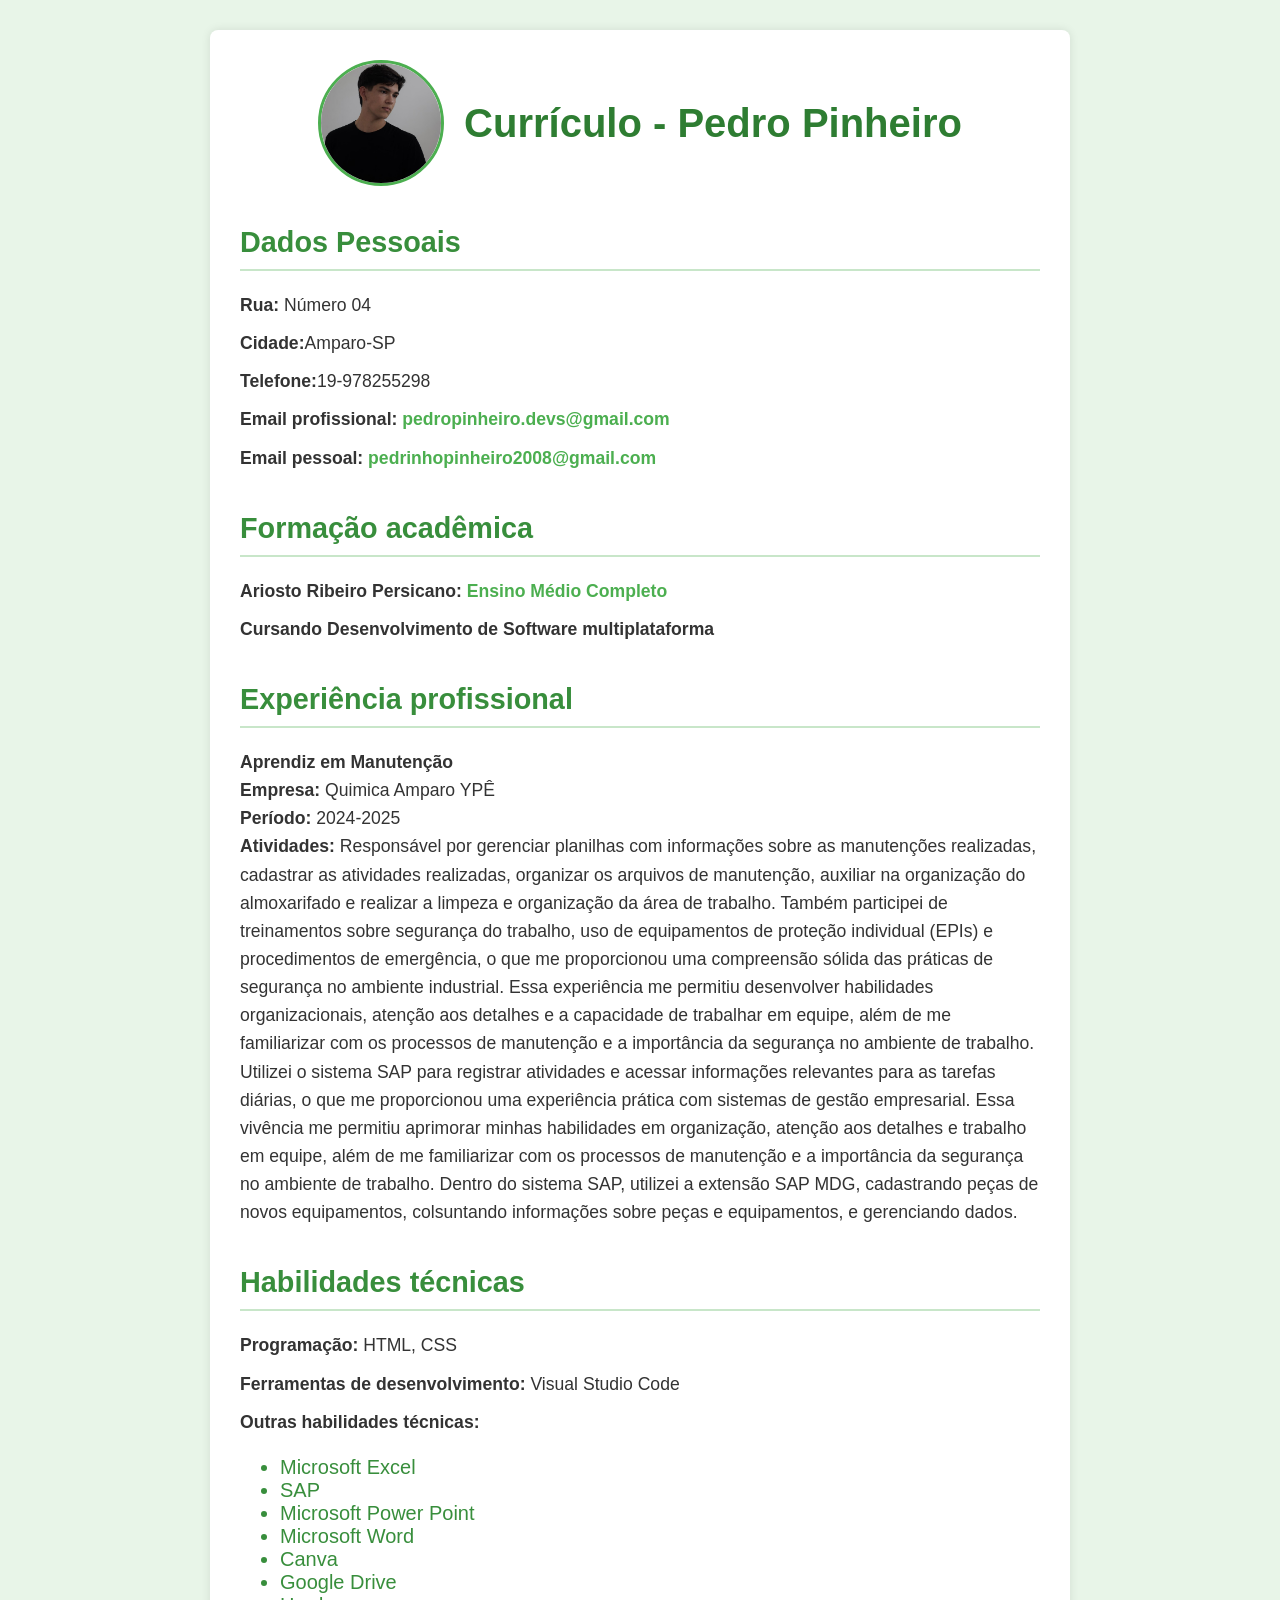
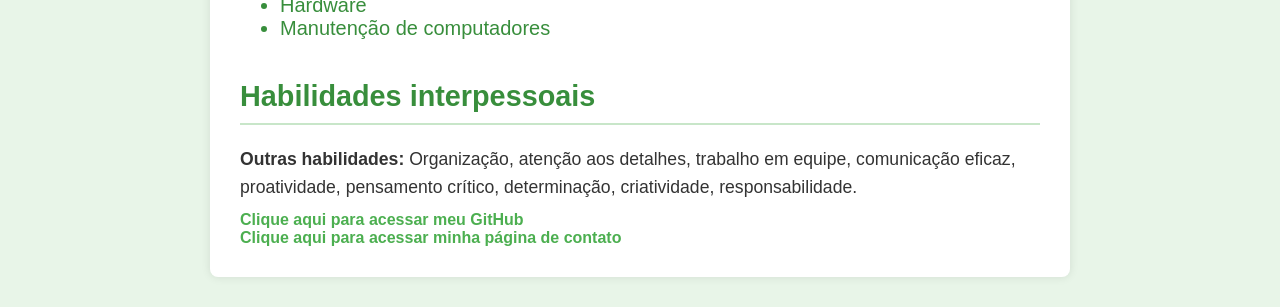
<file: AulaHTML/index.html>
<!DOCTYPE html>
<html lang="pt-br">
<head>
    <meta charset="UTF-8">
    <meta name="viewport" content="width=device-width, initial-scale=1.0">
    <title>Currículo Pedro Pinheiro</title>
    <link rel="icon" type="image/png" href="favicom/curriculo.png">
    <style>
        /* Aqui começam os estilos CSS, que controlam como a página fica bonita */
        body {
            /* O 'body' é o corpo da página inteira. Aqui definimos a aparência geral */
            font-family: Arial, sans-serif; /* Escolhe a fonte das letras, como Arial. 'sans-serif' significa sem 'pés' nas letras, para ficar limpo */
            background-color: #e8f5e8; /* Cor de fundo da página, um verde bem clarinho */
            margin: 0; /* Remove margens externas da página */
            padding: 30px; /* Espaço interno ao redor do conteúdo, como uma borda invisível */
            color: #333; /* Cor do texto padrão, um cinza escuro */
        }
        .container {
            /* '.container' é uma classe que agrupa o conteúdo principal, como uma caixa */
            max-width: 800px; /* Largura máxima da caixa, para não ficar muito larga em telas grandes */
            margin: 0 auto; /* Centraliza a caixa na página (0 cima/baixo, auto esquerda/direita) */
            background-color: white; /* Fundo branco para a caixa */
            padding: 30px; /* Espaço interno dentro da caixa */
            box-shadow: 0 0 10px rgba(0, 0, 0, 0.1); /* Sombra leve ao redor da caixa para dar profundidade */
            border-radius: 8px; /* Cantos arredondados da caixa */
        }
        .header {
            /* Caixa que coloca a foto e o título lado a lado */
            display: flex;
            align-items: center; /* Alinha verticalmente a imagem e o título */
            justify-content: center; /* Centraliza no horizontal */
            gap: 20px; /* Espaço entre a foto e o texto */
            flex-wrap: wrap; /* Permite quebrar em telas pequenas */
            margin-bottom: 30px; /* Espaço embaixo do cabeçalho */
        }
        .profile-photo {
            /* Estilo da foto do currículo */
            width: 120px; /* Largura da foto */
            height: 120px; /* Altura da foto */
            border-radius: 50%; /* Faz a foto ficar redonda */
            object-fit: cover; /* Ajusta a imagem para não deformar */
            border: 3px solid #4caf50; /* Borda verde parecida com os links */
        }
        h1 {
            /* 'h1' é o título principal, como o nome do currículo */
            color: #2e7d32; /* Cor verde escura para o título */
            text-align: center; /* Alinha o texto no centro */
            margin: 0; /* Remove margem para manter no mesmo bloco que a foto */
            font-size: 2.5em; /* Tamanho da fonte, maior que o normal (2.5 vezes) */
        }
        h2 {
            /* 'h2' são os subtítulos, como 'Dados Pessoais' */
            color: #388e3c; /* Cor verde média para os subtítulos */
            border-bottom: 2px solid #c8e6c9; /* Linha verde clara embaixo do subtítulo */
            padding-bottom: 10px; /* Espaço entre o texto e a linha */
            margin-top: 40px; /* Espaço em cima do subtítulo */
            margin-bottom: 20px; /* Espaço embaixo do subtítulo */
            font-size: 1.8em; /* Tamanho da fonte, um pouco maior */
        }
        p {
            /* 'p' são os parágrafos, como o endereço e telefone */
            line-height: 1.6; /* Altura da linha, para o texto não ficar apertado */
            margin: 10px 0; /* Espaço em cima e embaixo de cada parágrafo */
            font-size: 1.1em; /* Tamanho da fonte, um pouco maior que o padrão */
        }
        a {
            /* 'a' são os links, como o email e GitHub */
            color: #4caf50; /* Cor verde para os links */
            text-decoration: none; /* Remove o sublinhado padrão dos links */
            font-weight: bold; /* Deixa o texto dos links em negrito */
        }
        a:hover {
            /* ':hover' é quando o mouse passa sobre o link */
            text-decoration: underline; /* Adiciona sublinhado ao passar o mouse */
        }
        hr {
            /* 'hr' é a linha horizontal que separa seções */
            border: none; /* Remove a borda padrão */
            border-top: 1px solid #c8e6c9; /* Adiciona uma linha verde clara no topo */
            margin: 30px 0; /* Espaço em cima e embaixo da linha */
        }
        .highlight {
            /* Classe para destacar texto específico, como frases importantes */
            color: #4caf50; /* Cor verde igual aos links */
        }
        ul {
            /* 'ul' é a lista não ordenada, usada para listar habilidades */
            color: #388e3c; /* Cor verde média para os itens da lista */
            font-size: 20px;
            
        }
    </style>
</head>
<body>
    <div class="container">
        <div class="header">
            <img src="favicom/WhatsApp Image 2026-03-01 at 18.18.11.jpeg" alt="Foto de Pedro Pinheiro" class="profile-photo">
            <h1>Currículo - Pedro Pinheiro</h1>
        </div>
        
        <h2>Dados Pessoais</h2>
                <p><b>Rua: </b>Número 04</p>
                <p><b>Cidade:</b>Amparo-SP</p>
                <p><b>Telefone:</b>19-978255298</p>
                <p><b>Email profissional:</b> <a href="mailto:pedropinheiro.devs@gmail.com">pedropinheiro.devs@gmail.com</a></p>
                <p><b>Email pessoal:</b> <a href="mailto:pedrinhopinheiro2008@gmail.com">pedrinhopinheiro2008@gmail.com</a></p>
        
        <h2>Formação acadêmica</h2>
                <p><b>Ariosto Ribeiro Persicano: </b><span class="highlight"><b>Ensino Médio Completo</b></span></p>
                <p><b>Cursando Desenvolvimento de Software multiplataforma</b></p>
        
        <h2>Experiência profissional</h2>
             <p>
                <b>Aprendiz em Manutenção</b><br>
                <b>Empresa:</b> Quimica Amparo YPÊ<br>
                <b>Período:</b> 2024-2025<br>
                <b>Atividades:</b> Responsável por gerenciar planilhas com informações sobre as manutenções realizadas, cadastrar as atividades realizadas, organizar os arquivos de manutenção, auxiliar na organização do almoxarifado e realizar a limpeza e organização da área de trabalho. Também participei de treinamentos sobre segurança do trabalho, uso de equipamentos de proteção individual (EPIs) e procedimentos de emergência, o que me proporcionou uma compreensão sólida das práticas de segurança no ambiente industrial. Essa experiência me permitiu desenvolver habilidades organizacionais, atenção aos detalhes e a capacidade de trabalhar em equipe, além de me familiarizar com os processos de manutenção e a importância da segurança no ambiente de trabalho. Utilizei o sistema SAP para registrar atividades e acessar informações relevantes para as tarefas diárias, o que me proporcionou uma experiência prática com sistemas de gestão empresarial. Essa vivência me permitiu aprimorar minhas habilidades em organização, atenção aos detalhes e trabalho em equipe, além de me familiarizar com os processos de manutenção e a importância da segurança no ambiente de trabalho. Dentro do sistema SAP, utilizei a extensão SAP MDG, cadastrando peças de novos equipamentos, colsuntando informações sobre peças e equipamentos, e gerenciando dados.
            </p>
        <h2>Habilidades técnicas</h2>
                <p><b>Programação:</b> HTML, CSS</p>
                <p><b>Ferramentas de desenvolvimento:</b> Visual Studio Code</p>
                <p><b>Outras habilidades técnicas:</b></p>
                    <ul>
                        <li>Microsoft Excel</li>
                        <li>SAP</li>
                        <li>Microsoft Power Point</li>
                        <li>Microsoft Word</li>
                        <li>Canva</li>
                        <li>Google Drive</li>
                        <li>Hardware</li>
                        <li>Manutenção de computadores</li>
                    </ul>
        <h2>Habilidades interpessoais</h2>
                <p><b>Outras habilidades:</b> Organização, atenção aos detalhes, trabalho em equipe, comunicação eficaz, proatividade, pensamento crítico, determinação, criatividade, responsabilidade.</p>
                    <a href="https://github.com/Devspedropinheiro">Clique aqui para acessar meu GitHub</a><br>
                    <a href="contato.html" target="_blank">Clique aqui para acessar minha página de contato</a>
    </div>
</body>
</html>
</file>
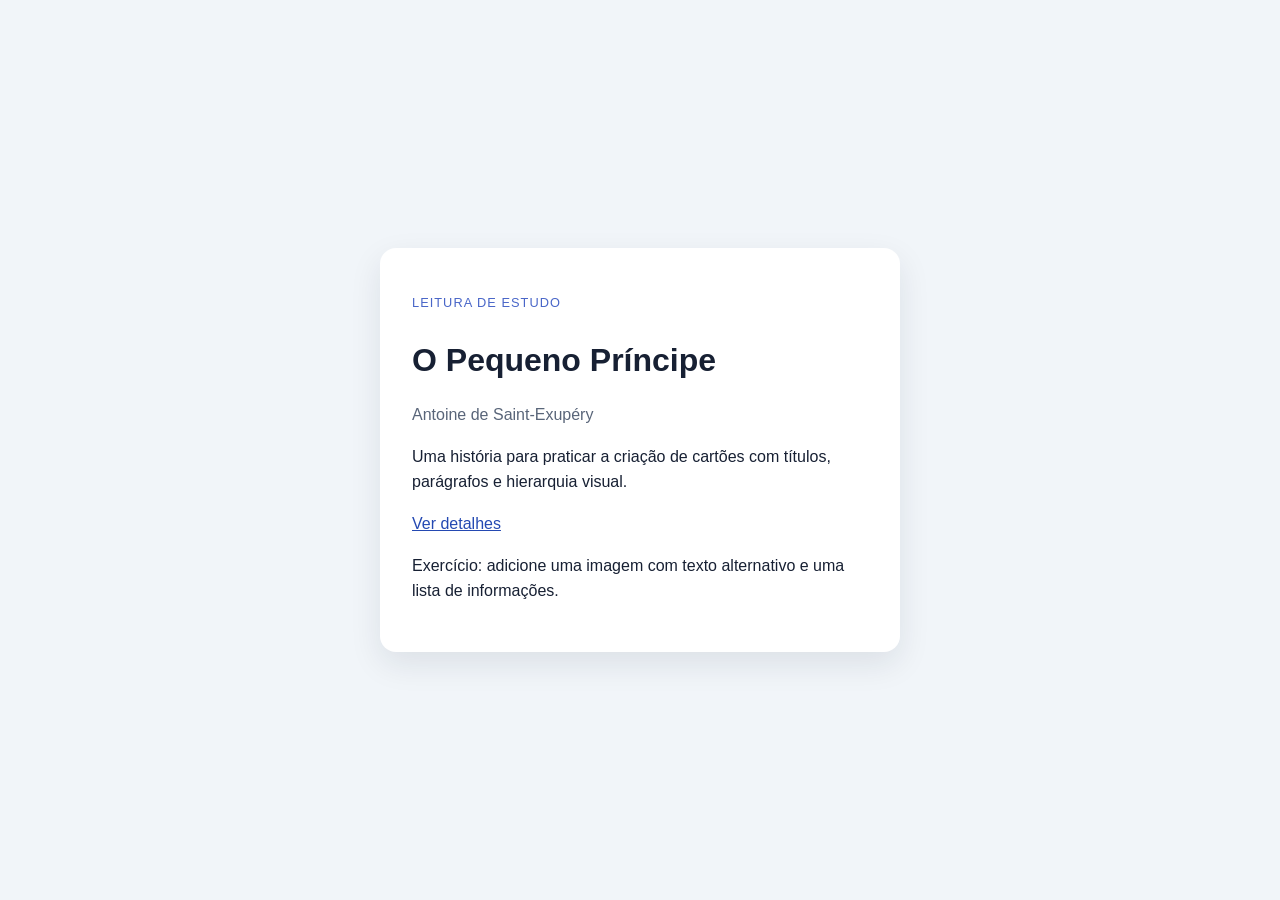
<file: estudos/01-cartao-de-livro/index.html>
<!doctype html>
<html lang="pt-BR"><head><meta charset="utf-8"><meta name="viewport" content="width=device-width, initial-scale=1"><title>Cartão de livro</title><link rel="stylesheet" href="style.css"></head>
<body><main class="cartao"><p class="categoria">Leitura de estudo</p><h1>O Pequeno Príncipe</h1><p class="autor">Antoine de Saint-Exupéry</p><p>Uma história para praticar a criação de cartões com títulos, parágrafos e hierarquia visual.</p><a href="#detalhes">Ver detalhes</a><p id="detalhes">Exercício: adicione uma imagem com texto alternativo e uma lista de informações.</p></main></body></html>
</file>
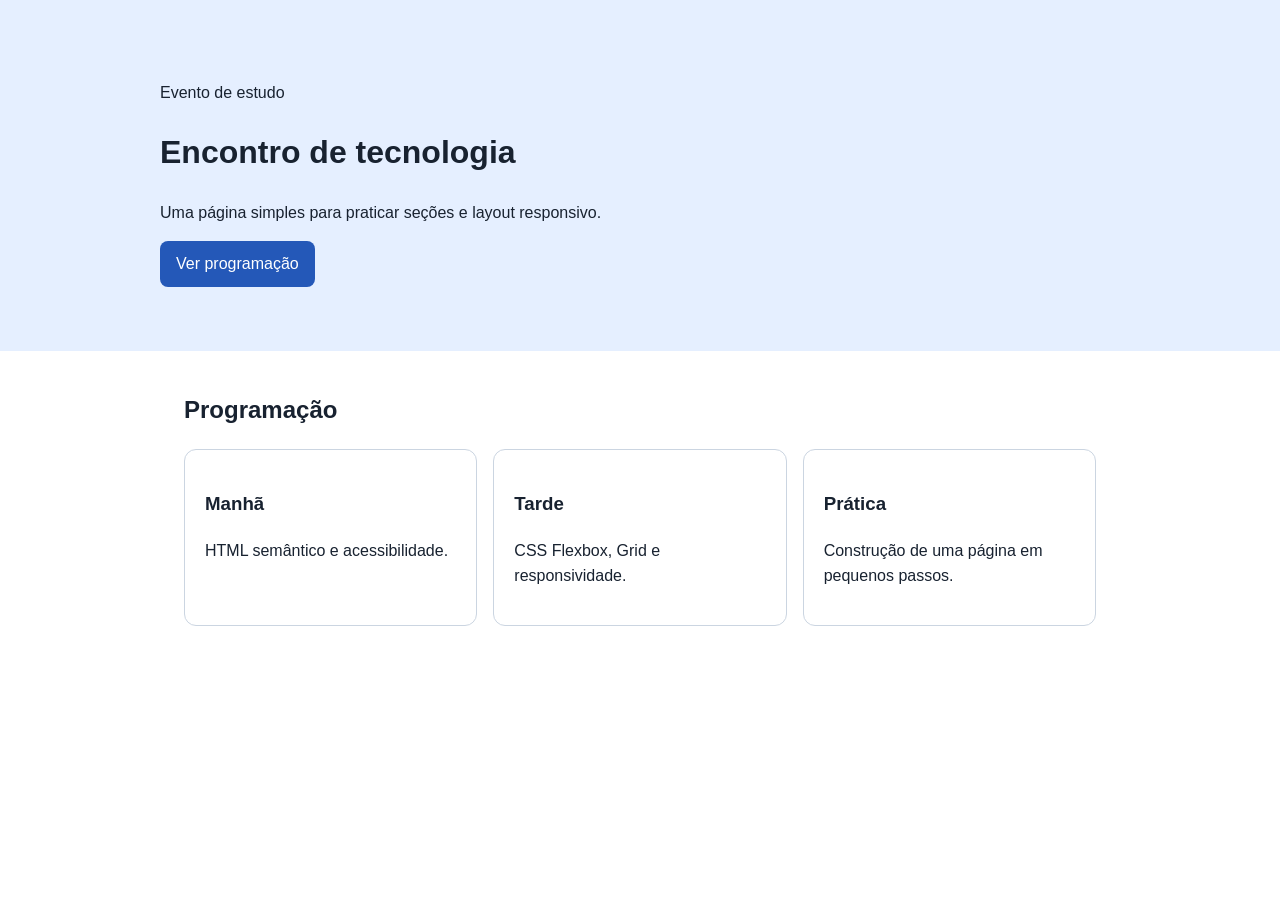
<file: estudos/02-pagina-de-evento/index.html>
<!doctype html>
<html lang="pt-BR"><head><meta charset="utf-8"><meta name="viewport" content="width=device-width, initial-scale=1"><title>Encontro de tecnologia</title><link rel="stylesheet" href="style.css"></head>
<body><header><p>Evento de estudo</p><h1>Encontro de tecnologia</h1><p>Uma página simples para praticar seções e layout responsivo.</p><a class="botao" href="#programacao">Ver programação</a></header><main id="programacao"><h2>Programação</h2><section class="grade"><article><h3>Manhã</h3><p>HTML semântico e acessibilidade.</p></article><article><h3>Tarde</h3><p>CSS Flexbox, Grid e responsividade.</p></article><article><h3>Prática</h3><p>Construção de uma página em pequenos passos.</p></article></section></main></body></html>
</file>
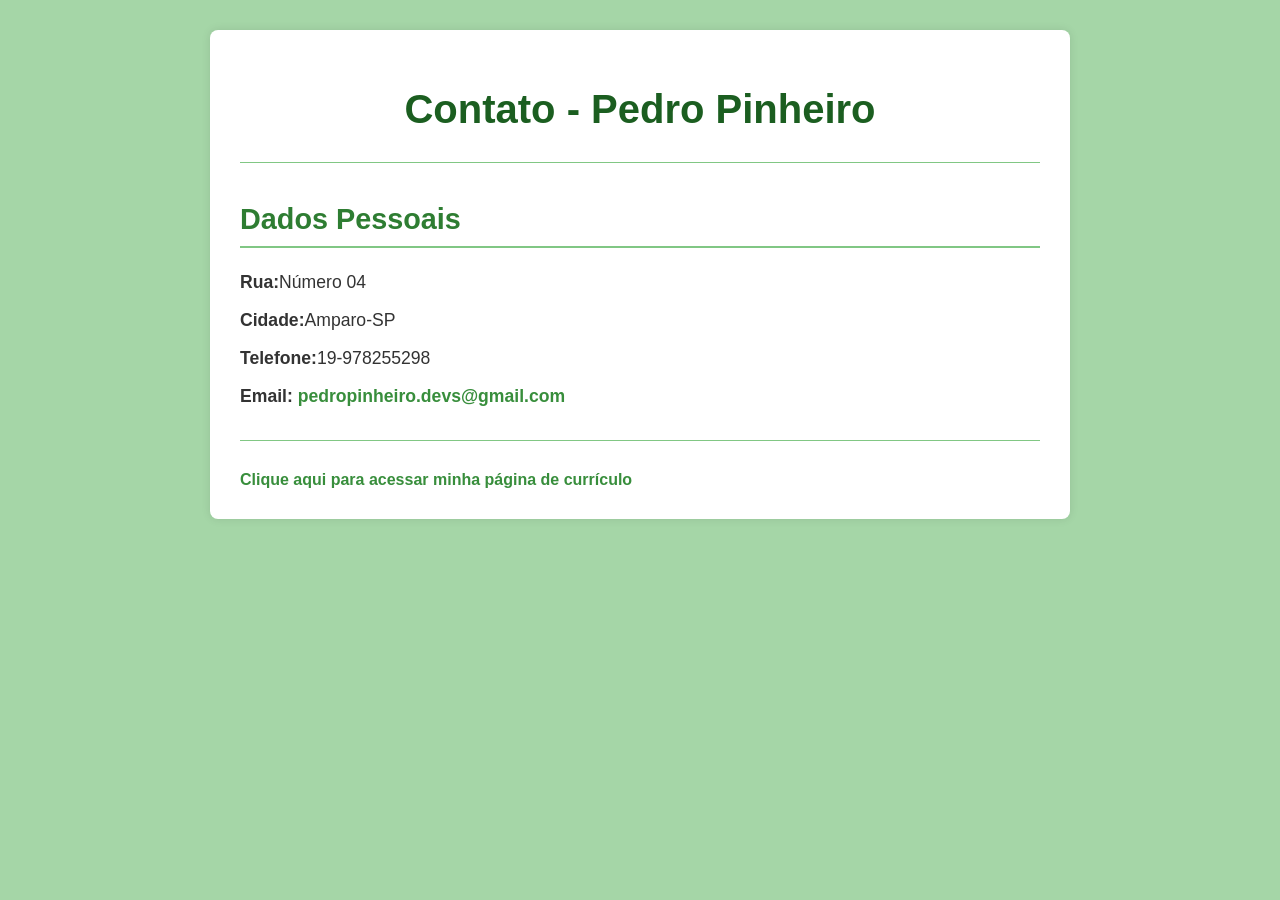
<file: AulaHTML/contato.html>
<!DOCTYPE html>
<html lang="pt-br">
<head>
    <meta charset="UTF-8">
    <meta name="viewport" content="width=device-width, initial-scale=1.0">
    <title>Contato</title>
    <style>
        /* Aqui começam os estilos CSS, que controlam como a página fica bonita */
        body {
            /* O 'body' é o corpo da página inteira. Aqui definimos a aparência geral */
            font-family: Arial, sans-serif; /* Escolhe a fonte das letras, como Arial. 'sans-serif' significa sem 'pés' nas letras, para ficar limpo */
            background-color: #a5d6a7; /* Cor de fundo da página, um verde médio */
            margin: 0; /* Remove margens externas da página */
            padding: 30px; /* Espaço interno ao redor do conteúdo, como uma borda invisível */
            color: #333; /* Cor do texto padrão, um cinza escuro */
        }
        .container {
            /* '.container' é uma classe que agrupa o conteúdo principal, como uma caixa */
            max-width: 800px; /* Largura máxima da caixa, para não ficar muito larga em telas grandes */
            margin: 0 auto; /* Centraliza a caixa na página (0 cima/baixo, auto esquerda/direita) */
            background-color: white; /* Fundo branco para a caixa */
            padding: 30px; /* Espaço interno dentro da caixa */
            box-shadow: 0 0 10px rgba(0, 0, 0, 0.1); /* Sombra leve ao redor da caixa para dar profundidade */
            border-radius: 8px; /* Cantos arredondados da caixa */
        }
        h1 {
            /* 'h1' é o título principal, como o nome da página de contato */
            color: #1b5e20; /* Cor verde muito escura para o título */
            text-align: center; /* Alinha o texto no centro */
            margin-bottom: 30px; /* Espaço embaixo do título */
            font-size: 2.5em; /* Tamanho da fonte, maior que o normal (2.5 vezes) */
        }
        h2 {
            /* 'h2' são os subtítulos, como 'Dados Pessoais' */
            color: #2e7d32; /* Cor verde escura para os subtítulos */
            border-bottom: 2px solid #81c784; /* Linha verde média embaixo do subtítulo */
            padding-bottom: 10px; /* Espaço entre o texto e a linha */
            margin-top: 40px; /* Espaço em cima do subtítulo */
            margin-bottom: 20px; /* Espaço embaixo do subtítulo */
            font-size: 1.8em; /* Tamanho da fonte, um pouco maior */
        }
        p {
            /* 'p' são os parágrafos, como o endereço e telefone */
            line-height: 1.6; /* Altura da linha, para o texto não ficar apertado */
            margin: 10px 0; /* Espaço em cima e embaixo de cada parágrafo */
            font-size: 1.1em; /* Tamanho da fonte, um pouco maior que o padrão */
        }
        a {
            /* 'a' são os links, como o email */
            color: #388e3c; /* Cor verde escura para os links */
            text-decoration: none; /* Remove o sublinhado padrão dos links */
            font-weight: bold; /* Deixa o texto dos links em negrito */
        }
        a:hover {
            /* ':hover' é quando o mouse passa sobre o link */
            text-decoration: underline; /* Adiciona sublinhado ao passar o mouse */
        }
        hr {
            /* 'hr' é a linha horizontal que separa seções */
            border: none; /* Remove a borda padrão */
            border-top: 1px solid #81c784; /* Adiciona uma linha verde média no topo */
            margin: 30px 0; /* Espaço em cima e embaixo da linha */
        }
    </style>
</head>
<body>
    <div class="container">
        <h1>Contato - Pedro Pinheiro</h1>
        <hr>
        <h2>Dados Pessoais</h2>
            <p><strong>Rua:</strong>Número 04</p>
            <p><strong>Cidade:</strong>Amparo-SP</p>
            <p><strong>Telefone:</strong>19-978255298</p>
            <p><strong>Email:</strong> <a href="mailto:pedropinheiro.devs@gmail.com">pedropinheiro.devs@gmail.com</a></p>
            <hr>
            <a href="index.html">Clique aqui para acessar minha página de currículo</a>
    </div>
</body>
</html>
</file>
<file: estudos/01-cartao-de-livro/style.css>
* { box-sizing: border-box; }
body { margin: 0; min-height: 100vh; display: grid; place-items: center; padding: 24px; background: #f1f5f9; color: #172033; font: 1rem/1.6 Arial, sans-serif; }
.cartao { max-width: 520px; padding: 32px; border-radius: 16px; background: white; box-shadow: 0 12px 32px #17203318; }
.categoria { color: #4966c8; text-transform: uppercase; letter-spacing: .08em; font-size: .8rem; }
h1 { margin-bottom: .25rem; }
.autor { color: #596579; }
a { color: #2449b2; }
</file>
<file: estudos/02-pagina-de-evento/style.css>
* { box-sizing: border-box; }
body { margin: 0; color: #182230; font: 1rem/1.6 Arial, sans-serif; }
header { padding: 64px max(24px, calc((100% - 960px) / 2)); background: #e5efff; }
main { max-width: 960px; margin: 40px auto; padding: 0 24px; }
.botao { display: inline-block; padding: 10px 16px; border-radius: 8px; background: #2458b8; color: white; text-decoration: none; }
.grade { display: flex; gap: 16px; flex-wrap: wrap; }
article { flex: 1 1 220px; padding: 20px; border: 1px solid #cbd5e1; border-radius: 12px; }
@media (max-width: 600px) { header { padding-top: 40px; padding-bottom: 40px; } }
</file>
